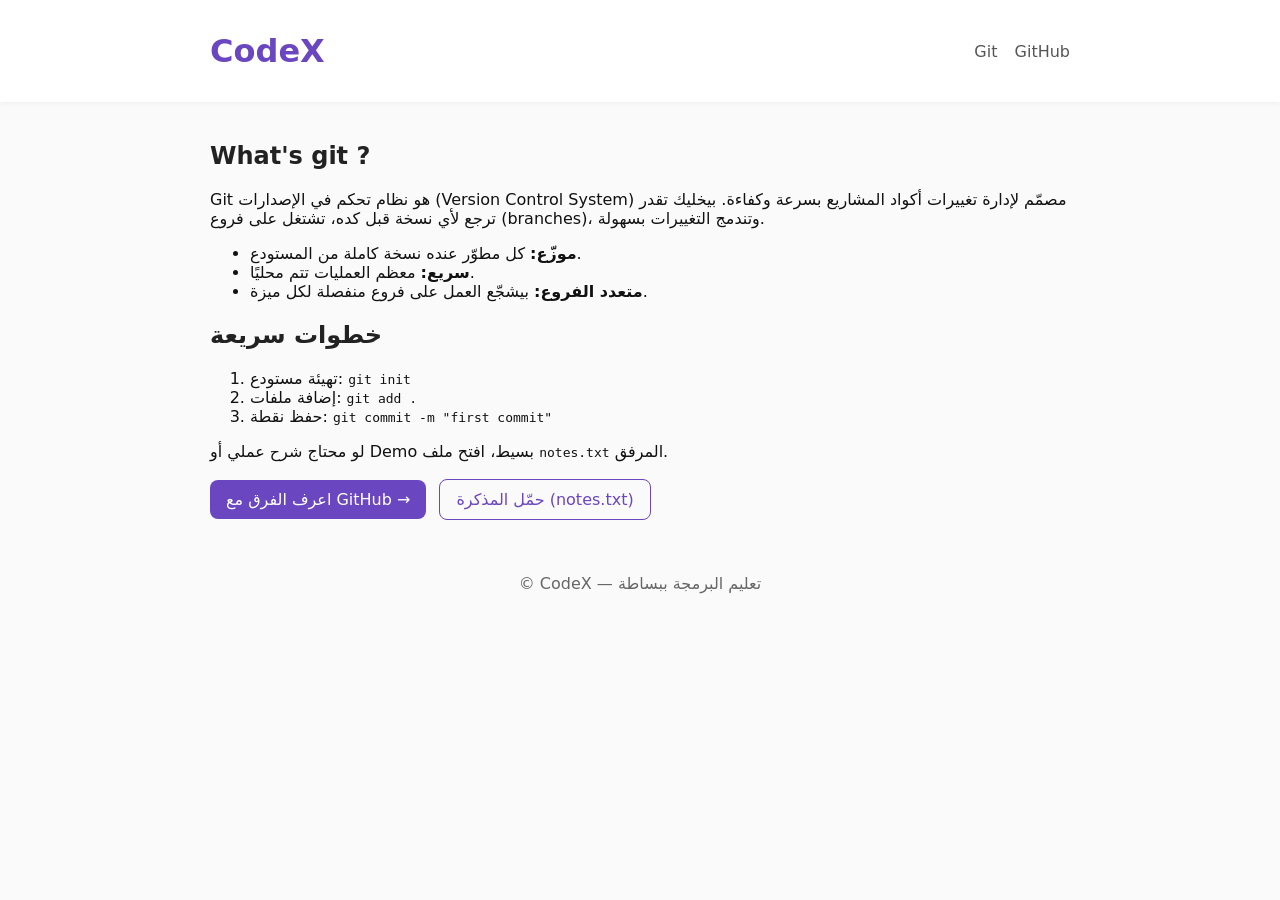
<file: index.html>
<!doctype html>
<html lang="ar">
<head>
<meta charset="utf-8">
<meta name="viewport" content="width=device-width, initial-scale=1">
<title>CodeX — مقدمة في Git</title>
<link rel="stylesheet" href="styles.css">
</head>
<body>
<header class="site-header">
<div class="container">
<h1>CodeX</h1>
<nav>
<a href="index.html">Git</a>
<a href="github.html">GitHub</a>
</nav>
</div>
</header>


<main class="container">
<section>
<h2>What's git ?</h2>
<p>Git هو نظام تحكم في الإصدارات (Version Control System) مصمّم لإدارة تغييرات أكواد المشاريع بسرعة وكفاءة. بيخليك تقدر ترجع لأي نسخة قبل كده، تشتغل على فروع (branches)، وتندمج التغييرات بسهولة.</p>
<ul>
<li><strong>موزّع:</strong> كل مطوّر عنده نسخة كاملة من المستودع.</li>
<li><strong>سريع:</strong> معظم العمليات تتم محليًا.</li>
<li><strong>متعدد الفروع:</strong> بيشجّع العمل على فروع منفصلة لكل ميزة.</li>
</ul>
</section>


<section>
<h2>خطوات سريعة</h2>
<ol>
<li>تهيئة مستودع: <code>git init</code></li>
<li>إضافة ملفات: <code>git add .</code></li>
<li>حفظ نقطة: <code>git commit -m "first commit"</code></li>
</ol>
<p>لو محتاج شرح عملي أو Demo بسيط، افتح ملف <code>notes.txt</code> المرفق.</p>
</section>


<section class="cta">
<a class="btn" href="github.html">اعرف الفرق مع GitHub →</a>
<a class="btn ghost" href="notes.txt" download>حمّل المذكرة (notes.txt)</a>
</section>
</main>


<footer class="site-footer">
<div class="container">© CodeX — تعليم البرمجة ببساطة</div>
</footer>
</body>
</html>
</file>
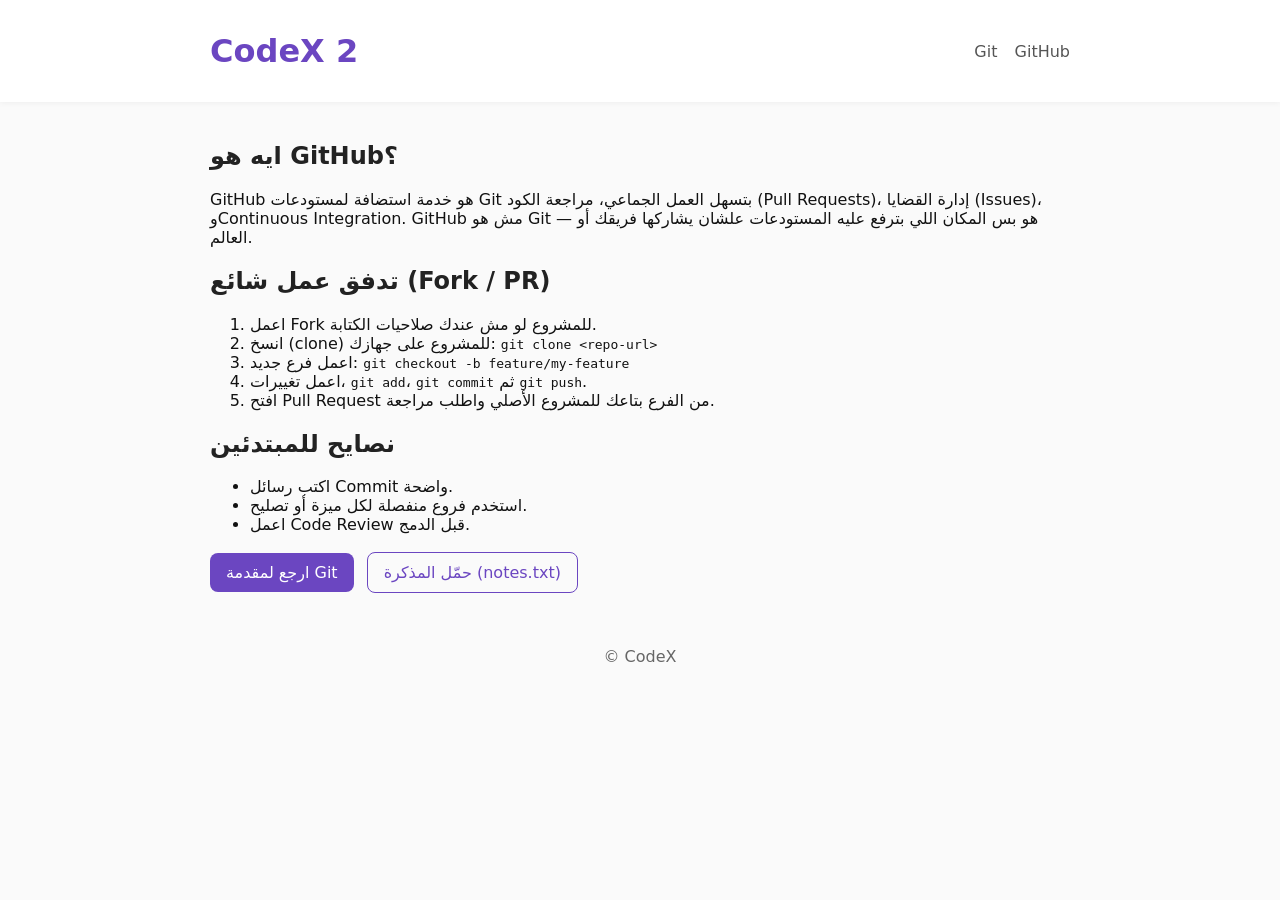
<file: github.html>
<!doctype html>
<head>
<meta charset="utf-8">
<meta name="viewport" content="width=device-width, initial-scale=1">
<title>CodeX — GitHub و العمل الجماعي</title>
<link rel="stylesheet" href="styles.css">
</head>
<body>
<header class="site-header">
<div class="container">
<h1>CodeX 2</h1>
<nav>
<a href="index.html">Git</a>
<a href="github.html">GitHub</a>
</nav>
</div>
</header>


<main class="container">
<section>
<h2>ايه هو GitHub؟</h2>
<p>GitHub هو خدمة استضافة لمستودعات Git بتسهل العمل الجماعي، مراجعة الكود (Pull Requests)، إدارة القضايا (Issues)، وContinuous Integration. GitHub مش هو Git — هو بس المكان اللي بترفع عليه المستودعات علشان يشاركها فريقك أو العالم.</p>
</section>


<section>
<h2>تدفق عمل شائع (Fork / PR)</h2>
<ol>
<li>اعمل Fork للمشروع لو مش عندك صلاحيات الكتابة.</li>
<li>انسخ (clone) للمشروع على جهازك: <code>git clone &lt;repo-url&gt;</code></li>
<li>اعمل فرع جديد: <code>git checkout -b feature/my-feature</code></li>
<li>اعمل تغييرات، <code>git add</code>، <code>git commit</code> ثم <code>git push</code>.</li>
<li>افتح Pull Request من الفرع بتاعك للمشروع الأصلي واطلب مراجعة.</li>
</ol>
</section>


<section>
<h2>نصايح للمبتدئين</h2>
<ul>
<li>اكتب رسائل Commit واضحة.</li>
<li>استخدم فروع منفصلة لكل ميزة أو تصليح.</li>
<li>اعمل Code Review قبل الدمج.</li>
</ul>
</section>


<section class="cta">
<a class="btn" href="index.html">ارجع لمقدمة Git</a>
<a class="btn ghost" href="notes.txt" download>حمّل المذكرة (notes.txt)</a>
</section>
</main>


<footer class="site-footer">
<div class="container">© CodeX</div>
</footer>
</body>
</html>
</file>
<file: styles.css>
:root{--accent:#6b46c1;--bg:#fafafa}
*{box-sizing:border-box}
body{font-family:system-ui,-apple-system,Segoe UI,Roboto,"Noto Sans Arabic",sans-serif;background:var(--bg);color:#111;margin:0}
.container{max-width:900px;margin:0 auto;padding:20px}
.site-header{background:white;padding:12px 0;box-shadow:0 1px 6px rgba(0,0,0,0.05)}
.site-header .container{display:flex;justify-content:space-between;align-items:center}
nav a{margin-left:12px;text-decoration:none;color:#555}
h1{margin:0;color:var(--accent)}
h2{color:#222}
.btn{display:inline-block;padding:10px 16px;border-radius:8px;background:var(--accent);color:white;text-decoration:none;margin-right:8px}
.btn.ghost{background:transparent;border:1px solid var(--accent);color:var(--accent)}
.cta{margin-top:18px}
.site-footer{padding:14px 0;text-align:center;color:#666}
</file>
